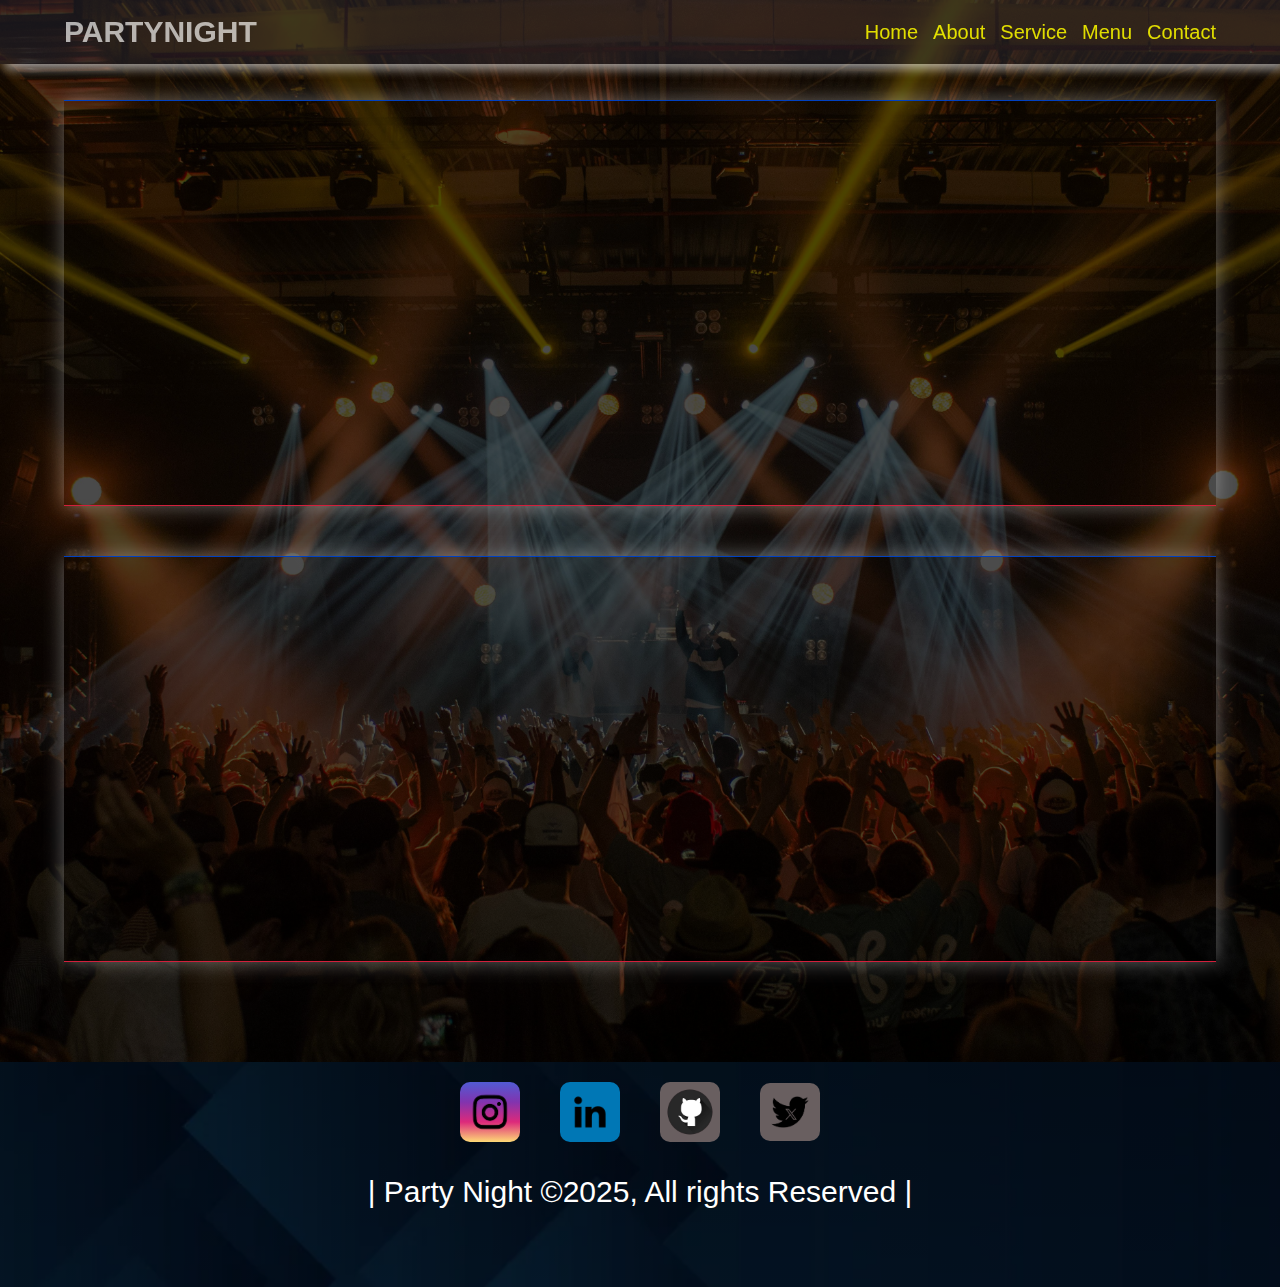
<file: about.html>
<!DOCTYPE html>
<html lang="en">

<head>
    <meta charset="UTF-8">
    <meta name="viewport" content="width=device-width, initial-scale=1.0">
    <link rel="stylesheet" href="./CSS/style.css">
    <title>Party Night</title>
</head>

<body>
    <header class="header">
        <nav class="navbar">
            <div class="navbar-container container">
                <input type="checkbox">
                <div class="hamburger-lines">
                    <span class="line lines1"></span>
                    <span class="line lines2"></span>
                    <span class="line lines3"></span>
                </div>
                <ul class="menu-items">
                    <li><a href="./index.html">Home</a></li>
                    <li><a href="./about.html">About</a></li>
                    <li><a href="./services.html">Service</a></li>
                    <li><a href="./menu.html">Menu</a></li>
                    <li><a href="./contact.html">Contact</a></li>

                </ul>
                <h1 class="logo">partynight</h1>



            </div>
        </nav>
    </header>


    <section id="about">


        <div class="about-wrapper container">

            <div class="about-img">
                <img src="./IMAGES/about-img.jpg" alt="">
            </div>

            <div class="about-text">
                <p class="small">About us Club</p>
                <h2 class="lg-heading">Dazzle Dynasty</h2>
                <p>A club is an association of people united by a common interest or goal. A service club, for
                    example,exists for voluntary or charitable activities. There are clubs devoted to hobbies and
                    sports, socialactivities clubs, political and religious clubs, and so forth, The word “club,” in the
                    sense of an association to promote good-fellowship and social intercourse, became common in England
                    at the time of Tatler and The Spectator (1709–1712). With the introduction of coffee-drinking in the
                    middle of the 17th century, clubs entered on a more permanent phase. The coffee houses of the later
                    Stuart period are the real originals of the modern clubhouse.
                </p>
                <a href="#" class="btn btn-secondery">show more</a>
            </div>

        </div>



        <div class="about-box container">
            <div class="about-text-box">
                <p class="small">About us Club</p>
                <h2 class="lg-heading">Ethereal Nights</h2>
                <p> A Club where students train with professional coaches to learn various types and styles of
                    dancesthat are exhibited in performances. Dance is a form of creative expression through physical
                    movement that includes rhythmic movements that accompany music. Historically, dance has been used in
                    celebrations and religious observances. Dance has played an important role in human societies since
                    ancient times and continues to evolve and develop today. Describe the music used; the lighting
                    before, during, and at the end of the dance; and the overall environment and atmosphere of the
                    dancepiece.
                </p>
                <a href="#" class="btn btn-secondery">show more</a>
            </div>
            <div class="about-img-box">
                <img src="./IMAGES/About-img2.jpg" alt="">
            </div>
        </div>


    </section>


    <footer class="footer">
        <div class="social-media">
            <a href="https://www.instagram.com/guddu_rangila636/" target="_blank">
                <img src="./IMAGES/bg-removebg-preview.png" alt="" class="img-1">
            </a>

            <a href="https://www.linkedin.com/in/%E2%80%94%CD%9F%CD%9E%CD%9E%E2%98%85bablu-kumar%E2%80%94%CD%9F%CD%9E%CD%9E%E2%98%85-15a36224a/"
                target="_blank">
                <img src="./IMAGES/bd-linkd-removebg-preview.png" alt="" class="img-2">
            </a>

            <a href="https://github.com/Bablukumarbca" target="_blank">
                <img src="./IMAGES/bg-github.png" alt="" class="img-3">
            </a>

            <a href="https://x.com/bablukumar20135" target="_blank">
                <img src="./IMAGES/br-twt-removebg.png" alt="" class="img-4 hight">
            </a>

        </div>

        <p>| Party Night &copy;2025, All rights Reserved |</p>
    </footer>


</body>

</html>
</file>
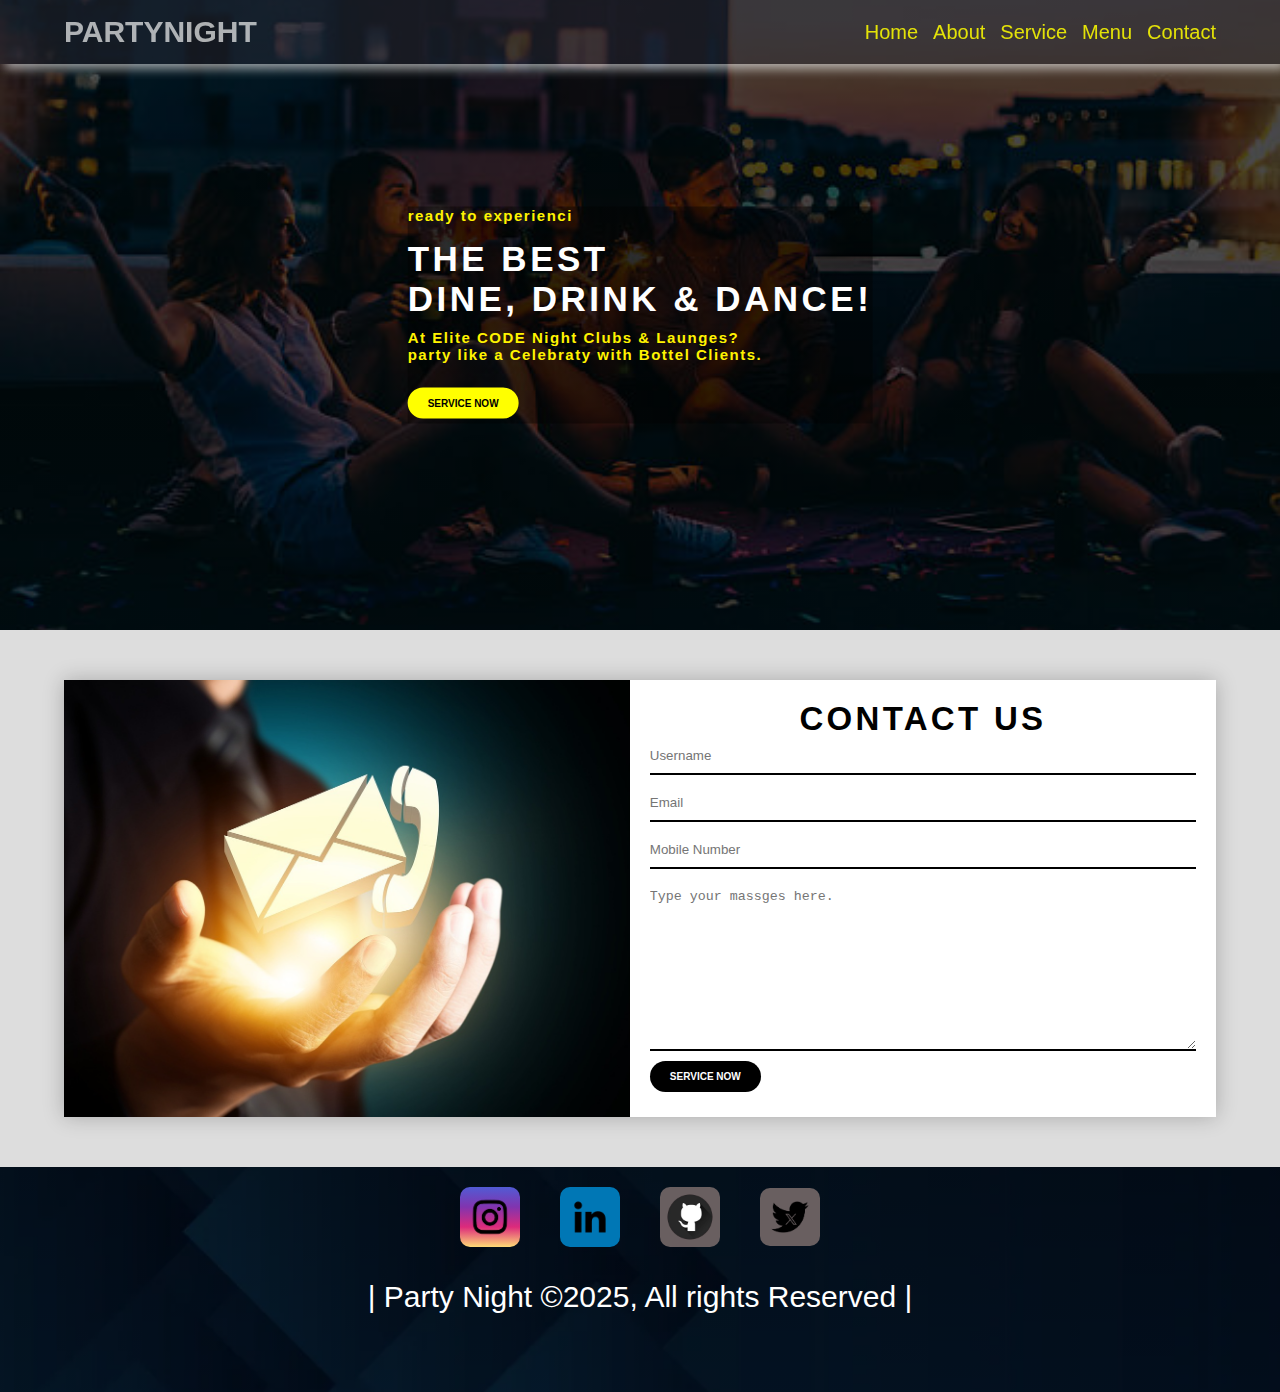
<file: contact.html>
<!DOCTYPE html>
<html lang="en">

<head>
    <meta charset="UTF-8">
    <meta name="viewport" content="width=device-width, initial-scale=1.0">
    <title>Party Night</title>
    <link rel="stylesheet" href="./CSS/style.css">
</head>

<body>
    <header class="header ">
        <nav class="navbar">
            <div class="navbar-container container">
                <input type="checkbox">
                <div class="hamburger-lines">
                    <span class="line lines1"></span>
                    <span class="line lines2"></span>
                    <span class="line lines3"></span>
                </div>
                <ul class="menu-items">
                    <li><a href="./index.html">Home</a></li>
                    <li><a href="./about.html">About</a></li>
                    <li><a href="./services.html">Service</a></li>
                    <li><a href="./menu.html">Menu</a></li>
                    <li><a href="./contact.html">Contact</a></li>

                </ul>
                <h1 class="logo">partynight</h1>

            </div>
        </nav>

        <section class="service-content">
            <div class="container">
                <div class="content">
                    <p class="p-1">ready to experienci</p>
                    <h1>the best <br> dine, drink & dance!</h1>
                    <p>At Elite CODE Night Clubs & Launges? <br> party like a Celebraty with Bottel Clients.</p>
                    <a href="#contact" class="btn btn-primary">service now</a>
                </div>
            </div>
        </section>

    </header>



    <section id="contact">
        <div class="contact-container container">

            <div class="contact-img">
                <img src="./IMAGES/contact-img.jpg" alt="">

            </div>

            <div class="contact-form">
                <h1> Contact Us</h1>
                <input type="text" id="" name="" placeholder="Username" required>
                <input type="email" id="" name="" placeholder="Email" required>
                <input type="number" id="" name="" placeholder="Mobile Number" required>
                <textarea name="massges" id="massges" cols="30" rows="10"
                    placeholder="Type your massges here."></textarea>
                <a href="#" class="btn btn-primary">service now</a>
            </div>

        </div>
    </section>



    <footer class="footer">
        <div class="social-media">
            <a href="https://www.instagram.com/guddu_rangila636/" target="_blank">
                <img src="./IMAGES/bg-removebg-preview.png" alt="" class="img-1">
            </a>

            <a href="https://www.linkedin.com/in/%E2%80%94%CD%9F%CD%9E%CD%9E%E2%98%85bablu-kumar%E2%80%94%CD%9F%CD%9E%CD%9E%E2%98%85-15a36224a/"
                target="_blank">
                <img src="./IMAGES/bd-linkd-removebg-preview.png" alt="" class="img-2">
            </a>

            <a href="https://github.com/Bablukumarbca" target="_blank">
                <img src="./IMAGES/bg-github.png" alt="" class="img-3">
            </a>

            <a href="https://x.com/bablukumar20135" target="_blank">
                <img src="./IMAGES/br-twt-removebg.png" alt="" class="img-4 hight">
            </a>

        </div>

        <p>| Party Night &copy;2025, All rights Reserved |</p>
    </footer>




</body>

</html>
</file>
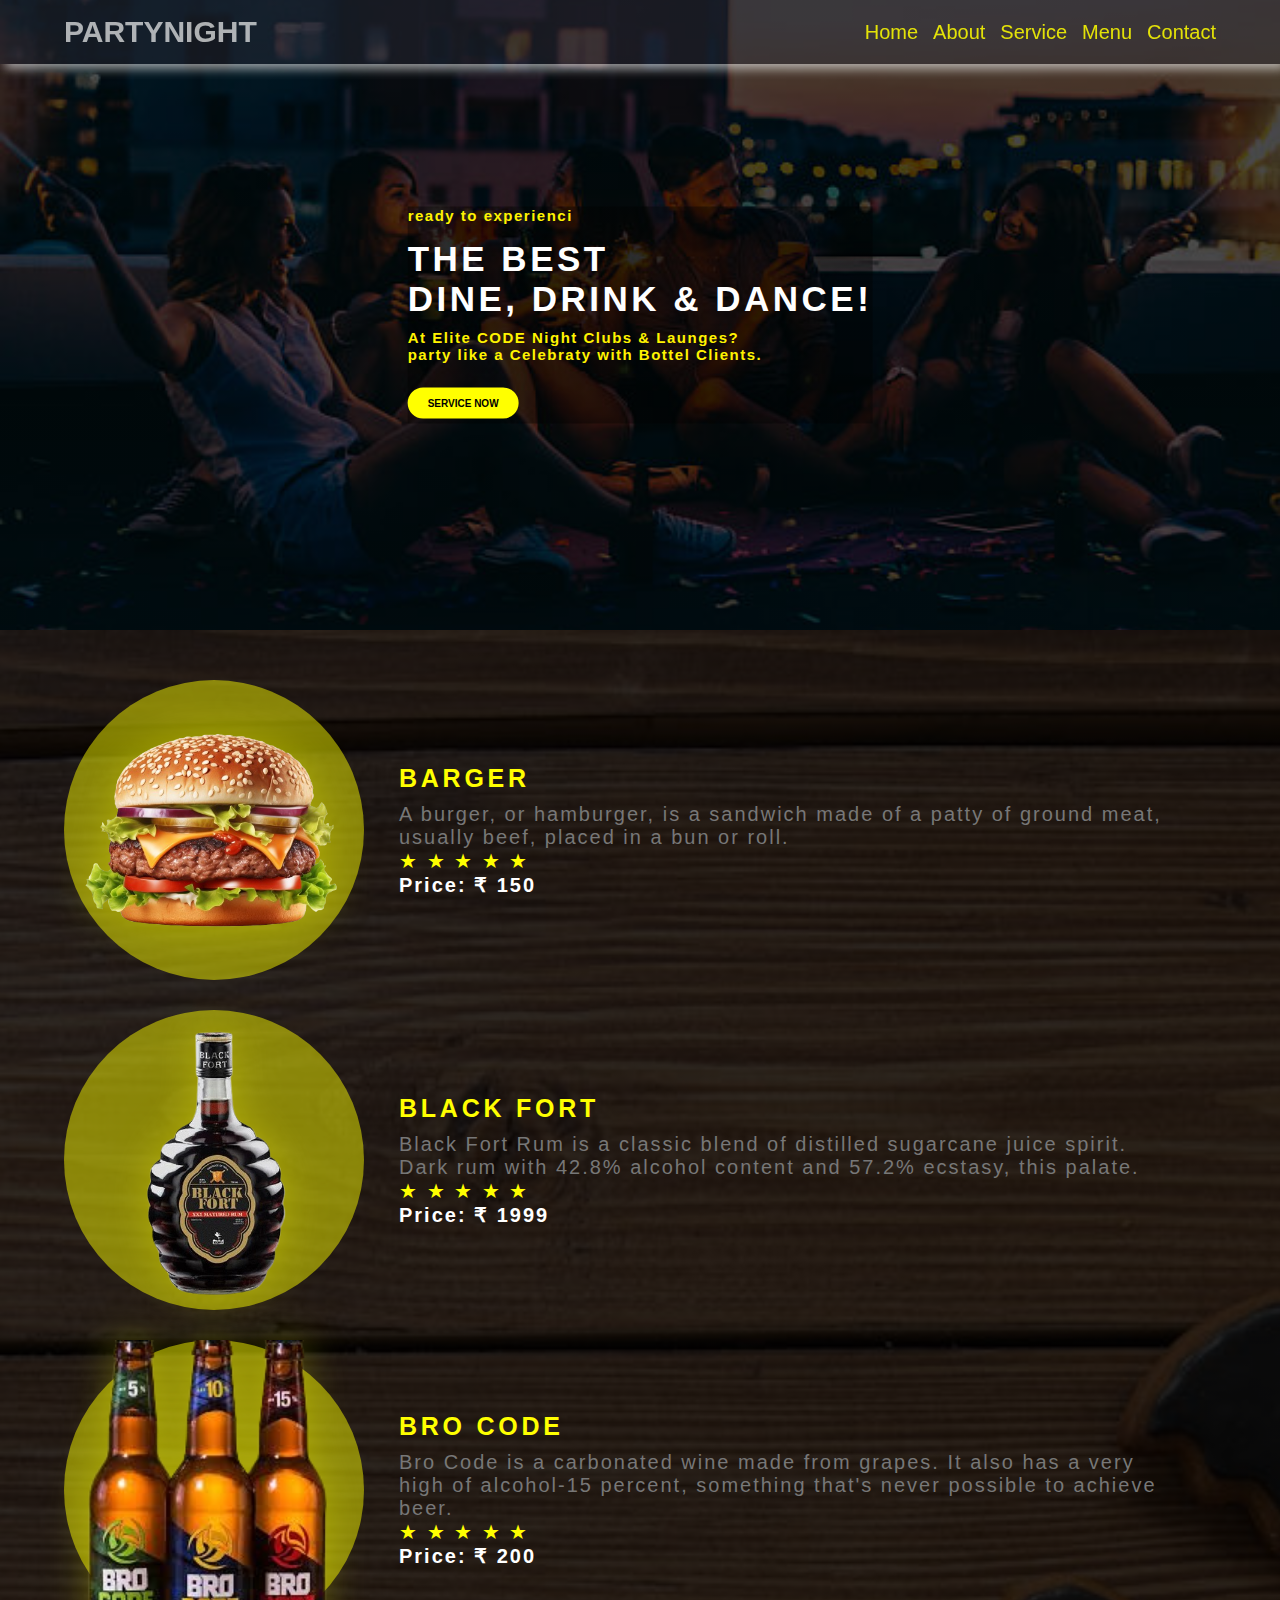
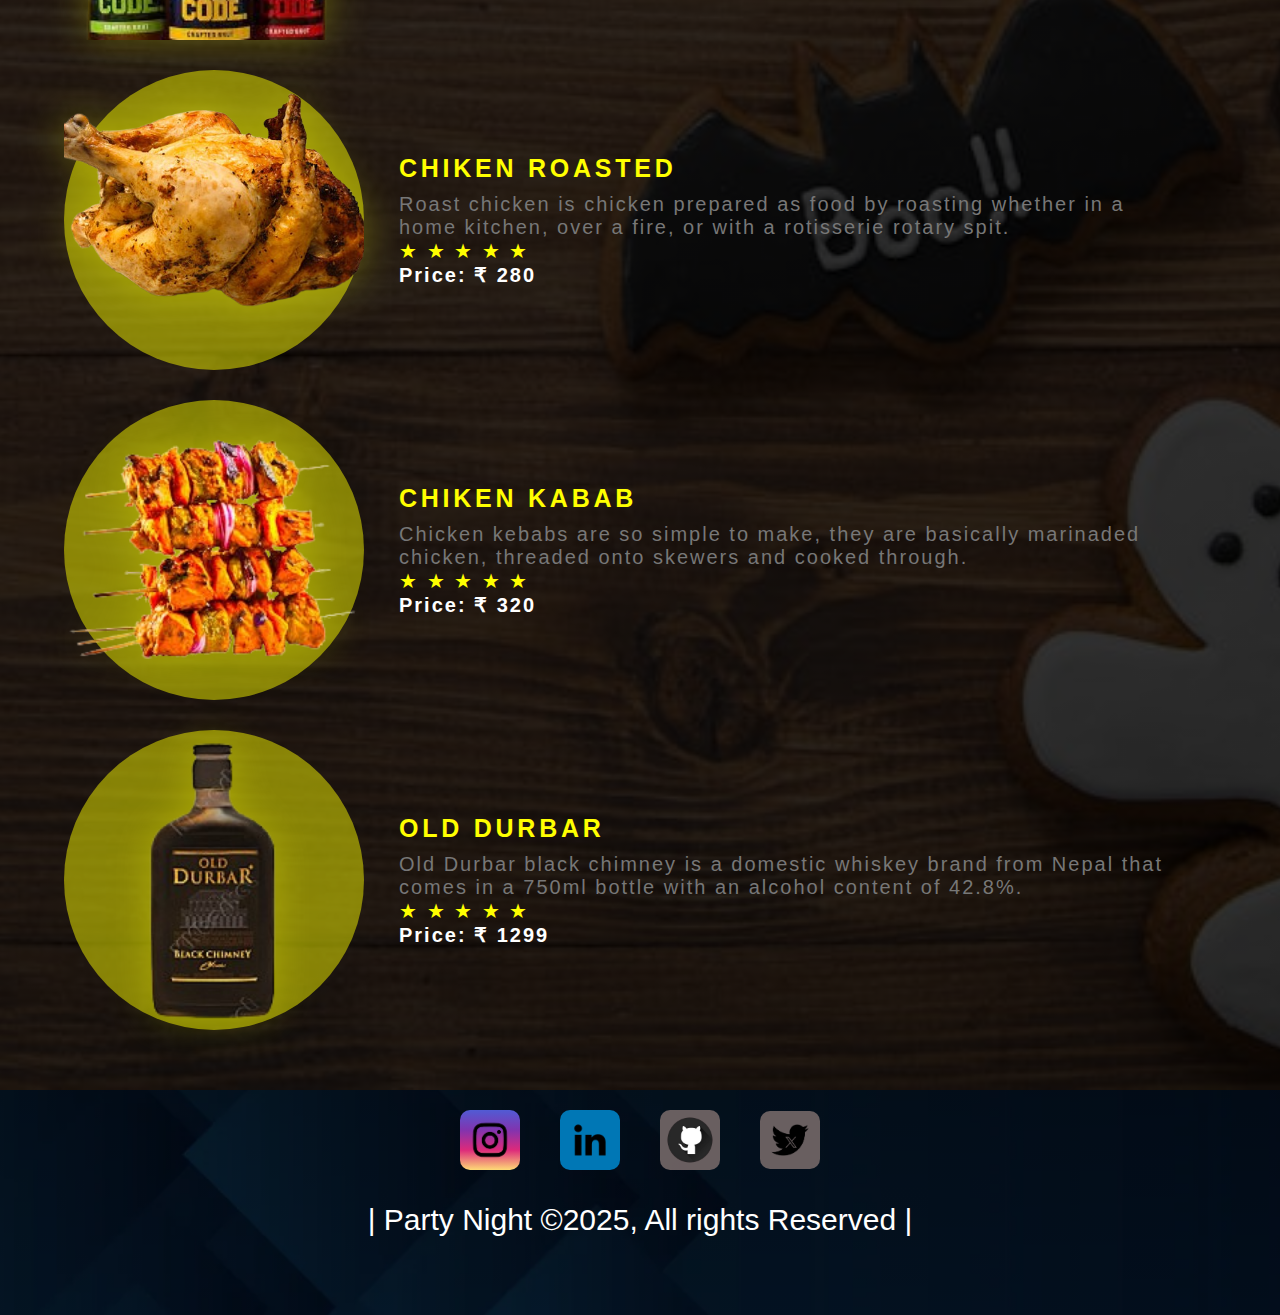
<file: menu.html>
<!DOCTYPE html>
<html lang="en">

<head>
    <meta charset="UTF-8">
    <meta name="viewport" content="width=device-width, initial-scale=1.0">
    <link rel="stylesheet" href="./CSS/style.css">
    <title>Party Night</title>
</head>

<body>
    <header class="header ">
        <nav class="navbar">
            <div class="navbar-container container">
                <input type="checkbox">
                <div class="hamburger-lines">
                    <span class="line lines1"></span>
                    <span class="line lines2"></span>
                    <span class="line lines3"></span>
                </div>
                <ul class="menu-items">
                    <li><a href="./index.html">Home</a></li>
                    <li><a href="./about.html">About</a></li>
                    <li><a href="./services.html">Service</a></li>
                    <li><a href="./menu.html">Menu</a></li>
                    <li><a href="./contact.html">Contact</a></li>

                </ul>
                <h1 class="logo">partynight</h1>

            </div>
        </nav>

        <section class="service-content">
            <div class="container">
                <div class="content">
                    <p class="p-1">ready to experienci</p>
                    <h1>the best <br> dine, drink & dance!</h1>
                    <p>At Elite CODE Night Clubs & Launges? <br> party like a Celebraty with Bottel Clients.</p>
                    <a href="#menu-explore" class="btn btn-primary">service now</a>
                </div>
            </div>
        </section>

    </header>



    <section class="menu" id="menu-explore">
        <div class="menu-wrapper container">

            <div class="menu-type">

                <div class="menu-img">
                    <img src="./IMAGES/menu-img1.png" alt="">
                </div>

                <div class="menu-description">
                    <h2>barger</h2>
                    <p>A burger, or hamburger, is a sandwich made of a patty of ground meat, usually beef, placed in a
                        bun or roll.</p>
                    <p class="reating">&#9733; &#9733; &#9733; &#9733; &#9733;</p>
                    <p class="menu-price">Price: &#8377; 150</p>
                </div>

            </div>

            <div class="menu-type">

                <div class="menu-img">
                    <img src="./IMAGES/menu-img2.png" alt="">
                </div>

                <div class="menu-description">
                    <h2>black fort</h2>
                    <p>Black Fort Rum is a classic blend of distilled sugarcane juice spirit. Dark rum with 42.8%
                        alcohol content and 57.2% ecstasy, this palate. </p>
                    <p class="reating">&#9733; &#9733; &#9733; &#9733; &#9733;</p>
                    <p class="menu-price">Price: &#8377; 1999</p>
                </div>

            </div>

            <div class="menu-type">

                <div class="menu-img">
                    <img src="./IMAGES/menu-img (3).png" alt="">
                </div>

                <div class="menu-description">
                    <h2>bro code</h2>
                    <p>Bro Code is a carbonated wine made from grapes. It also has a very high of alcohol-15 percent,
                        something that's never possible to achieve beer.</p>
                    <p class="reating">&#9733; &#9733; &#9733; &#9733; &#9733;</p>
                    <p class="menu-price">Price: &#8377; 200</p>
                </div>

            </div>

            <div class="menu-type">

                <div class="menu-img">
                    <img src="./IMAGES/menu-img4.png" alt="">
                </div>

                <div class="menu-description">
                    <h2>chiken roasted</h2>
                    <p>Roast chicken is chicken prepared as food by roasting whether in a home kitchen, over a fire, or
                        with a rotisserie rotary spit.</p>
                    <p class="reating">&#9733; &#9733; &#9733; &#9733; &#9733;</p>
                    <p class="menu-price">Price: &#8377; 280</p>
                </div>

            </div>

            <div class="menu-type">

                <div class="menu-img">
                    <img src="./IMAGES/menu-img5.png" alt="">
                </div>

                <div class="menu-description">
                    <h2>chiken kabab</h2>
                    <p>Chicken kebabs are so simple to make, they are basically marinaded chicken, threaded onto skewers
                        and cooked through.</p>
                    <p class="reating">&#9733; &#9733; &#9733; &#9733; &#9733;</p>
                    <p class="menu-price">Price: &#8377; 320</p>
                </div>

            </div>

            <div class="menu-type">

                <div class="menu-img">
                    <img src="./IMAGES/menu-img6.png" alt="">
                </div>

                <div class="menu-description">
                    <h2>old durbar</h2>
                    <p>Old Durbar black chimney is a domestic whiskey brand from Nepal that comes in a 750ml bottle with
                        an alcohol content of 42.8%.
                    </p>
                    <p class="reating">&#9733; &#9733; &#9733; &#9733; &#9733;</p>
                    <p class="menu-price">Price: &#8377; 1299</p>
                </div>

            </div>

        </div>

    </section>



    <footer class="footer">
        <div class="social-media">
            <a href="https://www.instagram.com/guddu_rangila636/" target="_blank">
                <img src="./IMAGES/bg-removebg-preview.png" alt="" class="img-1">
            </a>

            <a href="https://www.linkedin.com/in/%E2%80%94%CD%9F%CD%9E%CD%9E%E2%98%85bablu-kumar%E2%80%94%CD%9F%CD%9E%CD%9E%E2%98%85-15a36224a/"
                target="_blank">
                <img src="./IMAGES/bd-linkd-removebg-preview.png" alt="" class="img-2">
            </a>

            <a href="https://github.com/Bablukumarbca" target="_blank">
                <img src="./IMAGES/bg-github.png" alt="" class="img-3">
            </a>

            <a href="https://x.com/bablukumar20135" target="_blank">
                <img src="./IMAGES/br-twt-removebg.png" alt="" class="img-4 hight">
            </a>

        </div>

        <p>| Party Night &copy;2025, All rights Reserved |</p>
    </footer>

</body>

</html>
</file>
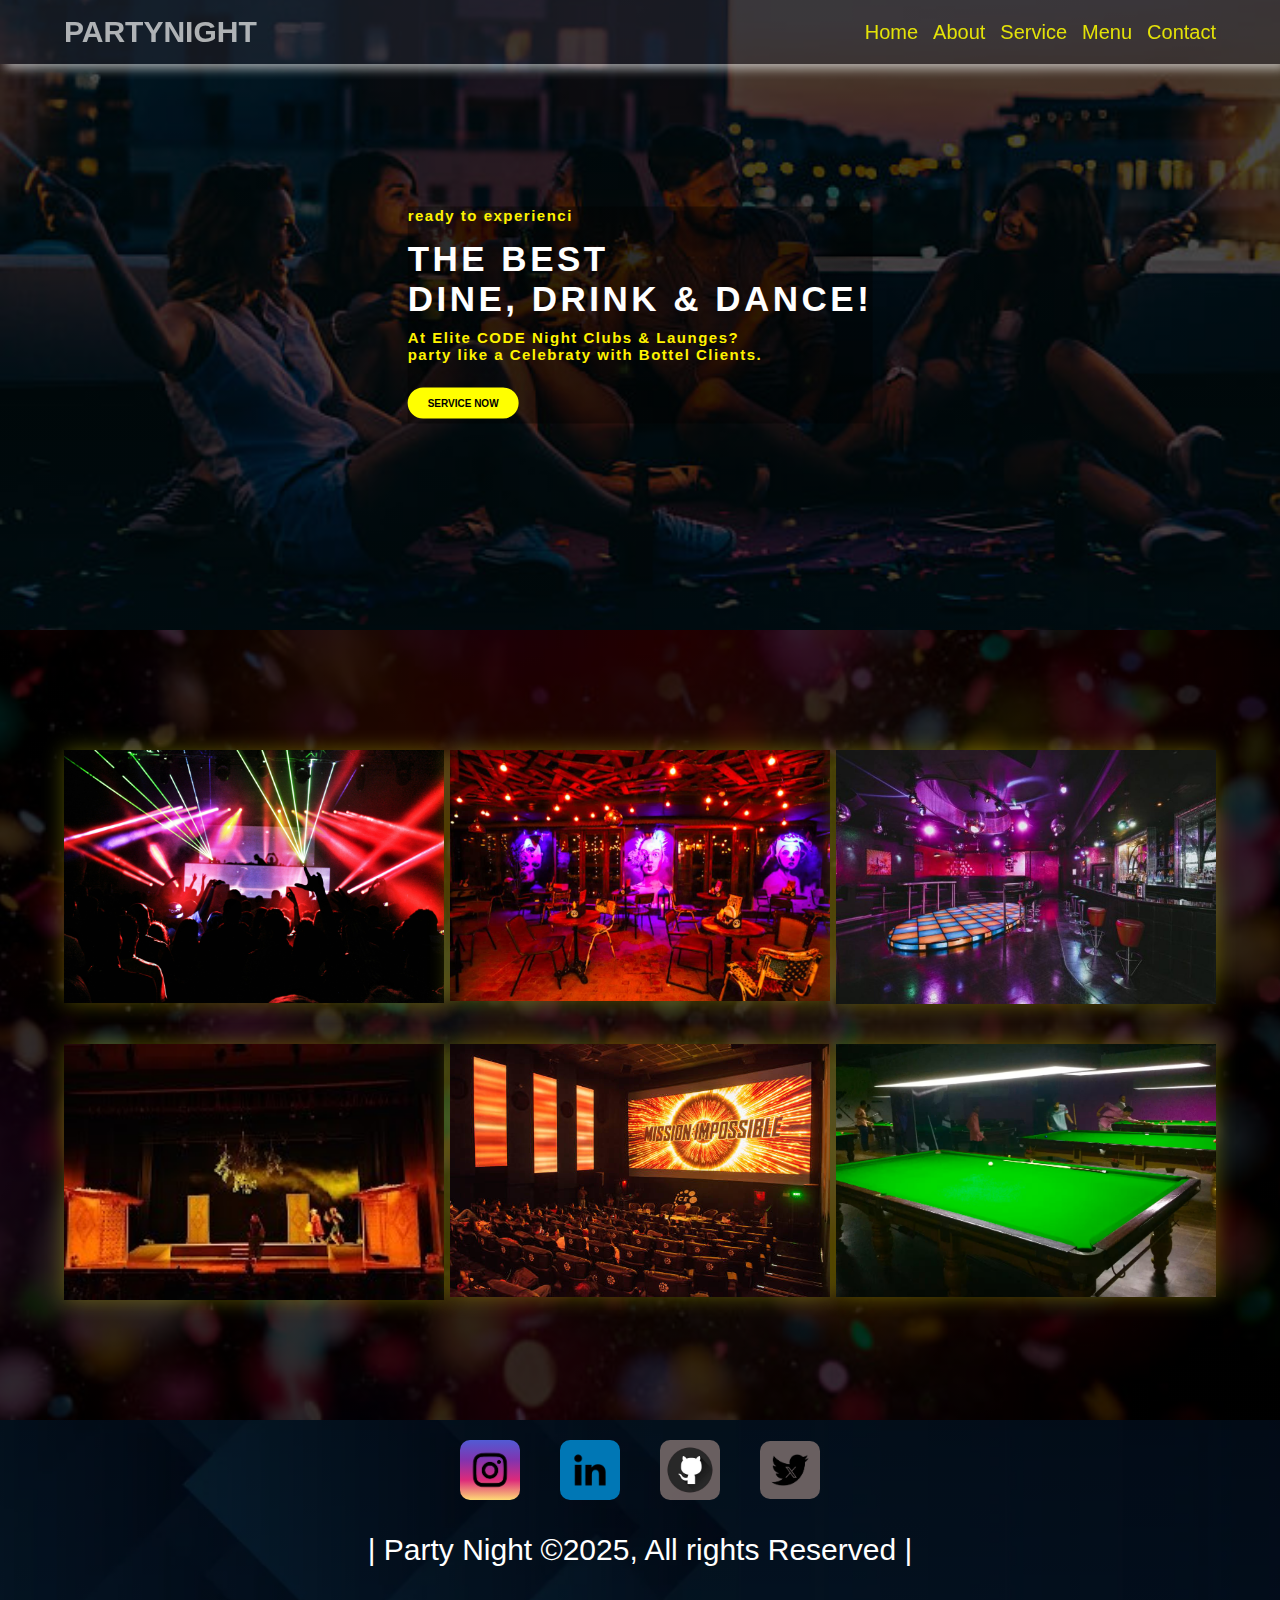
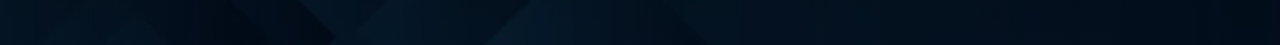
<file: services.html>
<!DOCTYPE html>
<html lang="en">

<head>
    <meta charset="UTF-8">
    <meta name="viewport" content="width=device-width, initial-scale=1.0">
    <link rel="stylesheet" href="./CSS/style.css">
    <title>Party Night</title>
</head>

<body>
    <header class="header ">
        <nav class="navbar">
            <div class="navbar-container container">
                <input type="checkbox">
                <div class="hamburger-lines">
                    <span class="line lines1"></span>
                    <span class="line lines2"></span>
                    <span class="line lines3"></span>
                </div>
                <ul class="menu-items">
                    <li><a href="./index.html">Home</a></li>
                    <li><a href="./about.html">About</a></li>
                    <li><a href="./services.html">Service</a></li>
                    <li><a href="./menu.html">Menu</a></li>
                    <li><a href="./contact.html">Contact</a></li>

                </ul>
                <h1 class="logo">partynight</h1>

            </div>
        </nav>

        <section class="service-content">
            <div class="container">
                <div class="content">
                    <p class="p-1">ready to experienci</p>
                    <h1>the best <br> dine, drink & dance!</h1>
                    <p>At Elite CODE Night Clubs & Launges? <br> party like a Celebraty with Bottel Clients.</p>
                    <a href="#service-explore" class="btn btn-primary">service now</a>
                </div>
            </div>
        </section>

    </header>




    <section class="service" id="service-explore">
        <div class="service-wrapper container">


            <div class="service-type">
                <div class="image-container ">
                    <img src="./IMAGES/servoce-img1.jpg" alt="">
                    <div class="img-content">
                        <h2>DiegoNightClub</h2>
                        <p>Diego Club is the perfect destination for anyone looking to experience the best nightlife
                            that Gurgaon has to offer. </p>
                        <p class="reating">&#9733; &#9733; &#9733; &#9733; &#9733;</p>
                        <a href="https://www.google.com/search?sca_esv=b9bb74a202f30561&sca_upv=1&rlz=1C1CHBF_enIN1037IN1037&tbs=lf:1,lf_ui:9&tbm=lcl&sxsrf=ADLYWIKfmTMm5unlA239qAlm4i_pBB2Ulw:1727580016810&q=dance+clubs+in+gurgaon&rflfq=1&num=10&sa=X&ved=2ahUKEwizj-SJmeeIAxV4SmwGHTENFfUQjGp6BAggEAE&biw=1478&bih=698&dpr=1.3#rlfi=hd:;si:17795726471840490723,l,[base64],y,WjmsQ6jJ5kM;mv:[[28.502361900000004,77.09359359999999],[28.465908199999998,77.0606176]]"
                            target="_blank" class="btn btn-primary">service now</a>
                    </div>
                </div>
            </div>


            <div class="service-type">
                <div class="image-container ">
                    <img src="./IMAGES/service-img2.jpg" alt="">
                    <div class="img-content">
                        <h2>Delhi Nightlife</h2>
                        <p>Lively nightclub at the Eros Hotel, offering splashy lighting, cocktails, bar eats & dance
                            music.</p>
                        <p class="reating">&#9733; &#9733; &#9733; &#9733; &#9733;</p>
                        <a href="https://www.google.com/search?sca_esv=4c3d1b1066869309&sca_upv=1&rlz=1C1CHBF_enIN1037IN1037&tbs=lf:1,lf_ui:9&tbm=lcl&sxsrf=ADLYWIJ-YyYsao1yxLcQVOpHwHR5FODgCA:1727580673105&q=vip+club+in+delhi&rflfq=1&num=10&sa=X&ved=2ahUKEwiglt3Cm-eIAxX0SGwGHS0COHwQjGp6BAhcEAE&biw=1478&bih=698&dpr=1.3#rlfi=hd:;si:17659524721782996155,l,ChF2aXAgY2x1YiBpbiBkZWxoaUjt0-GBqK2AgAhaGxAAEAEYARgDIhF2aXAgY2x1YiBpbiBkZWxoaZIBCm5pZ2h0X2NsdWKqAUgQASoMIgh2aXAgY2x1YigAMh8QASIbvXjwLOl_bMl2Ni3Ya_LFu8kmsxXgq7IzcAuKMhUQAiIRdmlwIGNsdWIgaW4gZGVsaGk,y,lkb3k80p9oA;mv:[[28.7088013,77.2811131],[28.5173407,77.0732669]]"
                            target="_blank" class="btn btn-primary">service now</a>
                    </div>
                </div>
            </div>


            <div class="service-type">
                <div class="image-container">
                    <img src="./IMAGES/service-img3.jpg" alt="">
                    <div class="img-content">
                        <h2>Sky Route</h2>
                        <p>Vibrant & sprawling gastropub with multicuisine dishes, terrace dining & quirky decor.</p>
                        <p class="reating">&#9733; &#9733; &#9733; &#9733; &#9733;</p>
                        <a href="https://www.google.com/search?q=live+music+clubs&sca_esv=4c3d1b1066869309&sca_upv=1&rlz=1C1CHBF_enIN1037IN1037&biw=1478&bih=698&tbm=lcl&sxsrf=ADLYWILvu5MYn_qDmU31EjA66s2XBm2opw%3A1727581207927&ei=F8z4Zq-mOKqZseMPrKmk4AY&oq=Live+Music+Clubs&gs_lp=[base64]&sclient=gws-wiz-local#rlfi=hd:;si:12149719570823104829,l,[base64],y,Ain1j6UAXY4;mv:[[29.036671100000003,77.3424367],[28.428891999999998,77.016089]]"
                            target="_blank" class="btn btn-primary">service now</a>
                    </div>
                </div>
            </div>


            <div class="service-type">
                <div class="image-container">
                    <img src="./IMAGES/service-img4.jpg" alt="">
                    <div class="img-content">
                        <h2>Abhimanch</h2>
                        <p>True dramatics stage which has given talented artists to the world. You can go and book
                            theatre show and witness your favourite artist performing live</p>
                        <p class="reating">&#9733; &#9733; &#9733; &#9733; &#9733;</p>
                        <a href="https://www.google.com/search?q=shows+in+delhi&sca_esv=4c3d1b1066869309&sca_upv=1&rlz=1C1CHBF_enIN1037IN1037&biw=1478&bih=698&tbm=lcl&sxsrf=ADLYWIKNQTMPFNWl7e8j7DvHzxmJN7-yKQ%3A1727581370304&ei=usz4ZqmkEsGgnesPzNS1wQg&oq=Shows&gs_lp=[base64]&sclient=gws-wiz-local#rlfi=hd:;si:17739311159019274881,l,Cg5zaG93cyBpbiBkZWxoaUj_tNf4v66AgAhaFBAAGAIiDnNob3dzIGluIGRlbGhpkgEKYXVkaXRvcml1baoBQhABKgkiBXNob3dzKAAyHxABIhuU-dcVOhdhzTC-6C9yK2j487h4lf_bACsXI20yEhACIg5zaG93cyBpbiBkZWxoaQ,y,4SKNKDUWSkY;mv:[[28.768267899999998,77.2800464],[28.4246128,77.01486969999999]]"
                            target="_blank" class="btn btn-primary">service now</a>
                    </div>
                </div>
            </div>


            <div class="service-type">
                <div class="image-container">
                    <img src="./IMAGES/service-img5.jpg" alt="">
                    <div class="img-content">
                        <h2>PVR Premiere</h2>
                        <p>Fantastic cinema experience at PVR Premiere, Select CityWalk! The ambiance is top-notch, with
                            comfortable seating and excellent sound quality.</p>
                        <p class="reating">&#9733; &#9733; &#9733; &#9733; &#9733;</p>
                        <a href="https://www.google.com/search?q=Cinemas+in+delhi&sca_esv=4c3d1b1066869309&sca_upv=1&rlz=1C1CHBF_enIN1037IN1037&biw=1478&bih=698&tbm=lcl&sxsrf=ADLYWIKOa5mvU9OiQHCu0rcxQ6sYsNS_hw%3A1727581930687&ei=6s74ZvPWKdKHnesP48meQQ&ved=0ahUKEwjz87GaoOeIAxXSQ2cHHeOkJwgQ4dUDCAk&uact=5&oq=Cinemas+in+delhi&gs_lp=[base64]&sclient=gws-wiz-local#lkt=LocalPoiReviews&rlfi=hd:;si:15801524663607443020,l,ChBDaW5lbWFzIGluIGRlbGhpSJ_mxYDgq4CACFoYEAAYABgCIhBjaW5lbWFzIGluIGRlbGhpkgENbW92aWVfdGhlYXRlcqoBRRABKgsiB2NpbmVtYXMoADIeEAEiGrwy-br4GVrOKXpHsQZ19wz51hjU33gX8pKpMhQQAiIQY2luZW1hcyBpbiBkZWxoaQ,y,8Lm3JazNrLQ;mv:[[28.7261677,77.29328009999999],[28.5169146,77.09597149999999]]"
                            target="_blank" class="btn btn-primary">service now</a>
                    </div>
                </div>
            </div>



            <div class="service-type">
                <div class="image-container">
                    <img src="./IMAGES/service-img6.jpg" alt="">
                    <div class="img-content">
                        <h2>The Q Club</h2>
                        <p>A nightclub is a club that is open at night, usually for drinking, dancing and other
                            entertainment.</p>
                        <p class="reating">&#9733; &#9733; &#9733; &#9733; &#9733;</p>
                        <a href="https://www.google.com/maps/place/The+Q+Club/@29.0041115,76.7287013,11z/data=!4m10!1m2!2m1!1snightclub+or+night+club!3m6!1s0x390db04283af5303:0x895fa9433d1029cb!8m2!3d29.0041115!4d77.0335719!15sChduaWdodGNsdWIgb3IgbmlnaHQgY2x1YloZIhduaWdodGNsdWIgb3IgbmlnaHQgY2x1YpIBCm5pZ2h0X2NsdWLgAQA!16s%2Fg%2F11fy_n3tfr?entry=ttu&g_ep=EgoyMDI0MDkyNS4wIKXMDSoASAFQAw%3D%3D"
                            target="_blank" class="btn btn-primary">service now</a>
                    </div>
                </div>
            </div>


        </div>
    </section>


    <footer class="footer">
        <div class="social-media">
            <a href="https://www.instagram.com/guddu_rangila636/" target="_blank">
                <img src="./IMAGES/bg-removebg-preview.png" alt="" class="img-1">
            </a>

            <a href="https://www.linkedin.com/in/%E2%80%94%CD%9F%CD%9E%CD%9E%E2%98%85bablu-kumar%E2%80%94%CD%9F%CD%9E%CD%9E%E2%98%85-15a36224a/"
                target="_blank">
                <img src="./IMAGES/bd-linkd-removebg-preview.png" alt="" class="img-2">
            </a>

            <a href="https://github.com/Bablukumarbca" target="_blank">
                <img src="./IMAGES/bg-github.png" alt="" class="img-3">
            </a>

            <a href="https://x.com/bablukumar20135" target="_blank">
                <img src="./IMAGES/br-twt-removebg.png" alt="" class="img-4 hight">
            </a>

        </div>

        <p>| Party Night &copy;2025, All rights Reserved |</p>
    </footer>

</body>

</html>
</file>
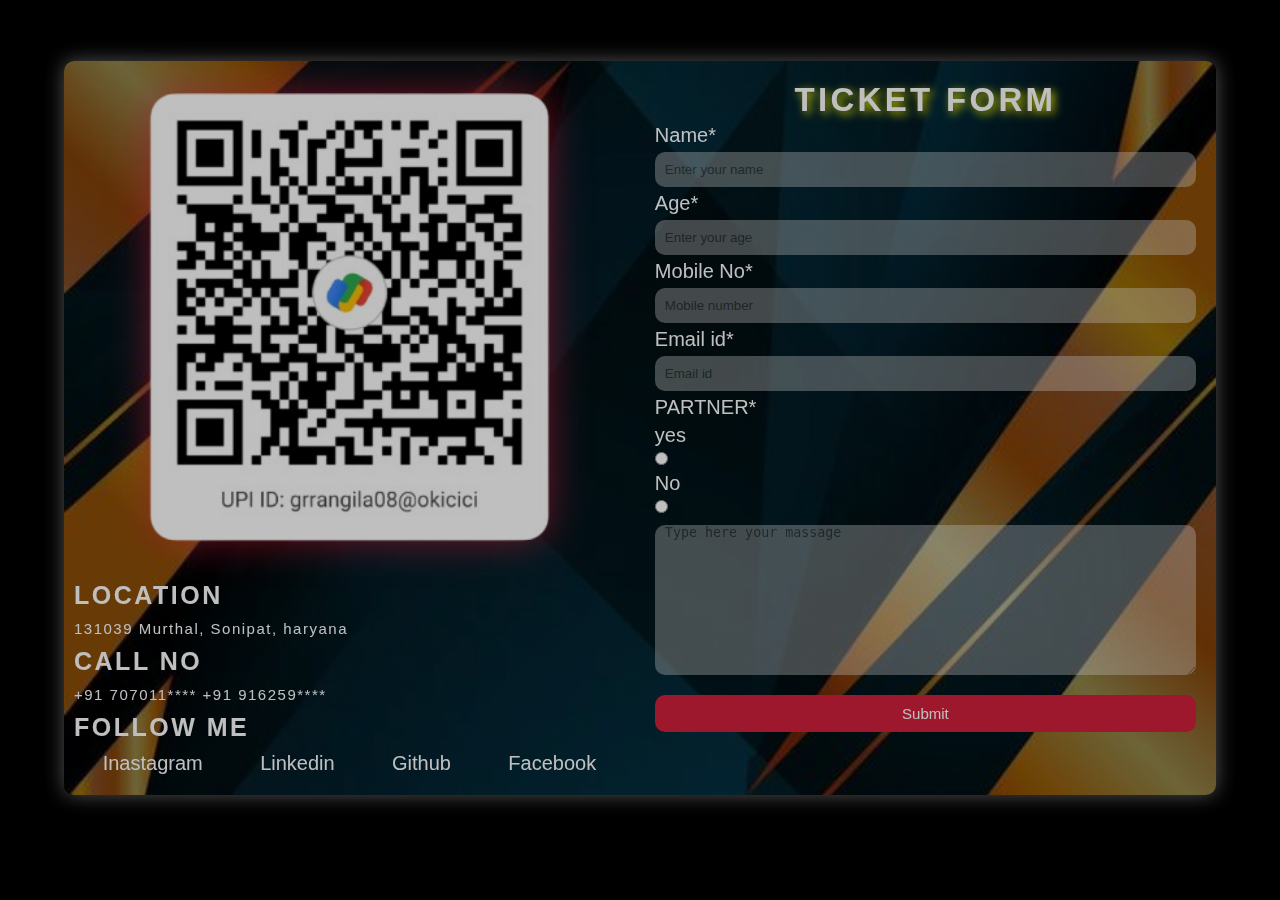
<file: ticket-form.html>
<!DOCTYPE html>
<html lang="en">

<head>
    <meta charset="UTF-8">
    <meta name="viewport" content="width=device-width, initial-scale=1.0">\
    <link rel="stylesheet" href="./CSS/style.css">
    <title>Party Night</title>
</head>

<body bgcolor="#000">
    <section class="ticket">
        <div class="container">
            <form action="" class="ticket-wrapper">

                <div class="form-img">
                    <img src="./IMAGES/GooglePay_QR-removebg-preview.png" alt="">
                    <h2>Location</h2>
                    <p>131039 Murthal, Sonipat, haryana</p>
                    <h2>Call no</h2>
                    <p>+91 707011**** +91 916259****</p>
                    <h2>Follow me</h2>
                    <div class="follow">
                        <a href="https://www.instagram.com/guddu_rangila636/" target="_blank">Inastagram</a>
                        <a href="https://www.linkedin.com/in/bablu-yadav003/" target="_blank">Linkedin</a>
                        <a href="https://github.com/Bablukumarbca" target="_blank">Github</a>
                        <a href="https://www.facebook.com/profile.php?id=100065649751698" target="_blank">Facebook</a>
                    </div>


                </div>

                <div class="form-item">
                    <h1>Ticket Form</h1>
                    <div class="input">
                        <label for="name" id="name">Name*</label>
                        <input type="name" id="name" placeholder="Enter your name" required>
                    </div>
                    <div class="input">
                        <label for="text" id="text">Age*</label>
                        <input type="text" id="text" placeholder="Enter your age" required>
                    </div>
                    <div class="input">
                        <label for="number" id="number">Mobile No*</label>
                        <input type="number" id="number" placeholder="Mobile number">
                    </div>
                    <div class="input">
                        <label for="Email">Email id*</label>
                        <input type="email" id="email" placeholder="Email id">
                    </div>

                    <div>
                        <p>Partner*</p>
                        <label for="Male">yes</label>
                        <input type="radio" name="Partner" id="Male" required>

                        <label for="Female">No</label>
                        <input type="radio" name="Partner" id="Female" required>
                    </div>
                    <div>
                        <textarea name="massage" id="massage" placeholder="Type here your massage" rows="10"
                            cols="40"></textarea>
                    </div>
                    <div>
                        <button type="submit" value="submit">Submit</button>
                    </div>
                </div>
            </form>
        </div>
    </section>
</body>

</html>
</file>
<file: CSS/style.css>
* {
    padding: 0;
    margin: 0;
    box-sizing: border-box;
}

html {
    font-size: 62.5%;
    scroll-behavior: smooth;
}

.container {
    max-width: 1200px;
    width: 90%;
    margin: auto;
}

.lg-heading {
    font-size: 3.3rem;
}

body {
    font-family: Arial, Helvetica, sans-serif;
    /* background: #123456; */
}

.btn {
    display: inline-block;
    padding: 1em 2em;
    font-weight: 800;
    text-transform: uppercase;
    margin: 0.5em 0;

}

.btn-primary {
    background: #FFFF00;
    color: #000;
    text-decoration: none;
    border-radius: 100px;
    margin-top: 1em;
}

.btn-primary:hover {
    background: #dbdbab;
}

.btn-secondery {
    border: 3px solid #FFFF00;
    color: #fff300;
    border-radius: 100px;
    text-decoration: none;
    margin-top: 1rem;
}

.btn-secondery:hover {
    background: #ffffff59;
}

/* --------------- NAVBAR SECTION-------------- */
/* for dexktop mode */
.navbar input[type="checkbox"],
.navbar .hamburger-lines {
    display: none;
}

.navbar {
    box-shadow: 5px 5px 10px 0px #ffffffb3;
    position: fixed;
    width: 100%;
    background-color: rgba(45, 45, 59, 0.525);
    color: #ffffffc9;
    opacity: 0.85;
    z-index: 999;
}

.navbar-container {
    display: flex;
    justify-content: space-between;
    height: 64px;
    align-items: center;
}

.menu-items {
    display: flex;
    order: 2;
}

.menu-items li {
    list-style: none;
    margin-left: 1.5rem;
    font-size: 1.8rem;
}

.navbar a {
    color: #FFFF00;
    text-decoration: none;
    font-weight: 500;
    font-size: 2rem;
    transition: color 0.4s ease-in-out;
    padding-bottom: 0.3rem;
}

.navbar a:hover {
    color: #a19b9b;
    border-bottom: 2.5px solid #a19b9b;
}

.logo {
    order: 1;
    font-size: 3rem;
    text-transform: uppercase;
}

/* -------------- Header  content --------------- */
.header {
    position: relative;
}

.navbar-content {
    height: 95vh;
    background-image: linear-gradient(rgba(0, 0, 0, 0.4), rgba(0, 0, 0, 0.4)), url('../IMAGES/header.jpg');
    background-position: center;
    background-size: cover;
    background-repeat: no-repeat;
    object-fit: cover;
    object-position: center;
}

.navbar-content .content {
    position: absolute;
    top: 50%;
    left: 30%;
    transform: translate(-50%, -30%);
    background: linear-gradient(rgba(0, 0, 0, 0.3), rgba(0, 0, 0, 0.3));
    padding: 0.5rem 3rem;
    box-shadow: 2px 2px 20px #00000096;
}

.navbar-content .p-1 {
    color: #fff300;
    text-transform: uppercase;
    letter-spacing: 0.25em;
    padding-bottom: 1rem;
    font-size: 15px;
    font-weight: 500;
}

.content h1 {
    font-size: 3rem;
    color: #fff;
    text-transform: uppercase;
    padding-bottom: 1rem;
    font-size: 3.5rem;
    font-weight: 700;
    letter-spacing: 0.10em;
}

.content p {
    color: #fff300;
    font-size: 15px;
    font-weight: 600;
    letter-spacing: 0.10em;
    margin-bottom: 1em;
}

/* ------------- card section --------------- */
.showcard {
    background-image: linear-gradient(rgba(0, 0, 0, 0.6), rgba(0, 0, 0, 0.6)), url('../IMAGES/card-bg-img.jpg');
    background-position: center;
    background-size: cover;
    background-repeat: no-repeat;
    object-fit: cover;
    object-position: center;
}

.showcard .cards {
    padding: 10rem 0;
}

.cards {
    display: flex;
    justify-content: space-between;
    flex-wrap: wrap;
    flex-direction: row;
}

.card {
    width: 27rem;
    border: 3px solid red;
    border-radius: 1rem;
    border-bottom-color: #d21f3c;
    border-left-color: #d21f3c;
    border-top-color: #0041c2;
    border-right-color: #0041c2;
    padding: 1.5rem;
}

.cards .card-1 {
    background-image: linear-gradient(rgba(0, 0, 0, 0.7), rgba(0, 0, 0, 0.7)), url(../IMAGES/card-1.jpg);
    background-position: center;
    background-size: cover;
    background-repeat: no-repeat;
}

.cards .card-2 {
    background-image: linear-gradient(rgba(0, 0, 0, 0.7), rgba(0, 0, 0, 0.7)), url(../IMAGES/card-2.webp);
    background-position: center;
    background-size: cover;
    background-repeat: no-repeat;
}

.cards .card-3 {
    background-image: linear-gradient(rgba(0, 0, 0, 0.7), rgba(0, 0, 0, 0.7)), url(../IMAGES/card-3.jpg);
    background-position: center;
    background-size: cover;
    background-repeat: no-repeat;
}

.cards .card-4 {
    background-image: linear-gradient(rgba(0, 0, 0, 0.7), rgba(0, 0, 0, 0.7)), url(../IMAGES/card-4.jpg);
    background-position: center;
    background-size: cover;
    background-repeat: no-repeat;
}

.card h1 {
    letter-spacing: 0.10em;
    text-align: center;
    padding-bottom: 2rem;
    color: #fff;
}

.card h2 {
    text-align: center;
    color: #FFFF00;
    font-size: 2rem;
    letter-spacing: 0.10em;
}

.card p {
    font-size: 1.5rem;
    letter-spacing: 0.10em;
    color: #ffffff7b;
    padding-bottom: 1rem;
}

.card span {
    font-size: 2rem;
    color: #fff;
}

.card .reating {
    color: #FFFF00;
    font-size: 2rem;
    text-align: center;
}

.cards .card:hover {
    box-shadow: 0px 0px 20px #ffffff71;
    transition: box-shadow 0.5s ease-in-out;
}

/* ------------------- Ticket-form ----------------- */
.ticket {
    margin: 5rem 0rem;
}

.ticket-wrapper {
    display: flex;
    justify-content: space-between;
    color: #fff;
    background: linear-gradient(rgba(0, 0, 0, 0.4), rgba(0, 0, 0, 0.4)), url(../IMAGES/ticket-bg-img.jpg);
    background-repeat: no-repeat;
    background-position: center;
    opacity: 75%;
    background-size: cover;
    object-fit: cover;
    object-position: center;
    box-shadow: 0px 0px 20px #ffffff6e;
    border-radius: 10px;
}


.form-img {
    width: 100%;
    height: 100%;
    padding: 1rem;
    margin-bottom: 1rem;
}

.form-img h2 {
    font-size: 2.5rem;
    font-weight: 600;
    letter-spacing: 0.10em;
    padding: 1rem 0;
    text-transform: uppercase;
}

.form-img p {
    font-size: 1.5rem;
    letter-spacing: 0.10em;
}

.follow {
    display: flex;
    justify-content: space-around;
}

.follow a {
    font-size: 2rem;
    color: #fff;
    text-decoration: none;
}

ul li {
    text-decoration: none;
}

.form-item {
    width: 100%;
    padding: 2rem;
}

.form-img img {
    display: block;
    width: 100%;
    height: 100%;
    background-repeat: no-repeat;
    background-position: center;
    background-size: cover;
    object-fit: cover;
    object-position: center;
    filter: drop-shadow(0px 0px 20px #d21f3db2);
}

.form-item label {
    display: block;
    font-size: 2rem;
    padding-bottom: 0.5rem;
    padding-top: 0.5rem;
    font-weight: 500;
}

.form-item .input input {
    border: none;
    border-radius: 10px;
    width: 100%;
    padding: 1rem;
    opacity: 35%;
}

.ticket-wrapper h1 {
    font-size: 3.3rem;
    font-weight: 700;
    text-align: center;
    text-transform: uppercase;
    letter-spacing: 0.10em;
    text-shadow: 3px 3px 10px #FFFF00;
}

.form-item p {
    font-size: 2rem;
    padding-top: 0.5rem;
    font-weight: 500;
    text-transform: uppercase;
}

.form-item textarea {
    display: block;
    border: none;
    width: 100%;
    border: none;
    border-radius: 1rem;
    padding-left: 1rem;
    margin-top: 1rem;
    opacity: 35%;
}

.form-item button {
    margin-top: 2rem;
    font-size: 1.5rem;
    width: 100%;
    padding: 1rem;
    color: #fff;
    background: #d21f3c;
    border: none;
    border-radius: 1rem;
}

.form-item button:hover {
    box-shadow: 0px 0px 20px #dddddd61;
    cursor: pointer;
}

/* ------------- Showcase section --------------- */

.showcase {
    padding: 10rem 0rem;
    background-image: linear-gradient(rgba(0, 0, 0, 0.6), rgba(0, 0, 0, 0.6)), url('../IMAGES/background-card.jpg');
    background-position: center;
    background-size: cover;
    background-repeat: no-repeat;
    object-fit: cover;
    object-position: center;
}

.showcase-content {
    display: flex;
    flex-wrap: wrap;
    margin-bottom: 5rem;
    border-top: 1px solid #0041c2;
    border-bottom: 1px solid #d21f3c;
    box-shadow: 0px 0px 20px #ffff002d;
}

.text-box {
    flex: 1 1 144px;
    padding: 3rem;
}

.image-box {
    flex: 1 1 144px;
}


.animation-1 {
    /* background-size: 100% 100%; */
    animation: bg-chenge 20s linear infinite;
}

@keyframes bg-chenge {
    0% {
        background: url(../IMAGES/showcase-dance.jpg);
    }

    30% {
        background: url(../IMAGES/showcase-dance2.jpg);
    }

    60% {
        background: url(../IMAGES/showcase-dance3.jpg);
    }

    100% {
        background: url(../IMAGES/showcase-dance4.jpg);
    }

}

.image-box img {
    display: block;
    width: 100%;
    height: 100%;
    margin: auto;
    object-fit: cover;
    object-position: center;

}

.text-box h1 {
    font-size: 3rem;
    font-weight: 700;
    letter-spacing: 0.10em;
    text-align: center;
    color: #fff300;
    text-transform: uppercase;
    padding-bottom: 1rem;
}

.text-box p {
    font-size: 2rem;
    letter-spacing: 0.10em;
    color: #fff;
}

/* ------------- footer section --------------- */
.footer {
    height: 25vh;
    background-image: linear-gradient(rgba(0, 0, 0, 0.6), rgba(0, 0, 0, 0.5)), url('../IMAGES/footer-img.webp');
    background-position: center;
    background-size: cover;
    background-repeat: no-repeat;
    text-align: center;
    font-size: 1.5rem;
}

.footer .social-media {
    display: flex;
    justify-content: center;
    align-items: center;
}


.footer .social-media img {
    width: 6rem;
    border-radius: 1rem;
    margin: 2rem;
}

.footer p {
    font-size: 3rem;
    padding-top: 1rem;
    color: #fff;
}

.footer .social-media .hight {
    padding: 1rem 0;
}

.footer .social-media .img-1 {
    background: linear-gradient(rgb(81, 91, 212), rgb(129, 52, 175), rgb(221, 42, 123), rgb(254, 218, 118));
}

.footer .social-media .img-1:hover {
    box-shadow: 0px 0px 20px rgba(221, 42, 123, 0.691);
    transition: box-shadow 0.4s ease-in-out;
    cursor: pointer;
}

.footer .social-media .img-2 {
    background: #0077b5;
}

.footer .social-media .img-2:hover {
    box-shadow: 0px 0px 20px #0076b598;
}

.footer .social-media .img-3 {
    background: #736767e8;
}

.footer .social-media .img-3:hover {
    box-shadow: 0px 0px 20px #ffffff7a;
}

.footer .social-media .img-4 {
    background: #736767e8;
}

.footer .social-media .img-4:hover {
    box-shadow: 0px 0px 20px #ffffff7b;
}

/* ##################### about us styling ##################### */
#about {
    padding: 10rem 0;
    background: linear-gradient(rgba(0, 0, 0, 0.7), rgba(0, 0, 0, 0.7)), url(../IMAGES/About-bg.jpg);
    background-repeat: no-repeat;
    background-position: center;
    background-size: cover;
}

#about .about-wrapper {
    display: flex;
    flex-wrap: wrap;
    box-shadow: 0px 0px 20px #ffffff5c;
    border-top: 0.5px solid #fff;
    border-bottom: 0.5px solid #fff;
    border-bottom-color: #d21f3c;
    border-top-color: #0041c2;

}

#about h2 {
    color: #fff300;
    text-align: center;
    text-transform: uppercase;
    letter-spacing: 0.15em;
    padding-bottom: 1rem;
}

#about p {
    font-size: 1.6rem;
    color: #fff;
    letter-spacing: 0.14em;
}

#about small {
    font-size: 1.6rem;
    color: #fff;
    font-weight: 600;
}

.about-img {
    flex: 1 1 144px;
    padding: 3rem;
    transform: translateX(-150%);
    animation: about-img-animation 2s ease-in-out forwards;
}

@keyframes about-img-animation {
    100% {
        transform: translate(0);
    }
}

.about-img img {
    display: block;
    height: 100%;
    width: 100%;
    margin: auto;
    object-fit: cover;
    object-position: center;
    box-shadow: 0px 0px 20px #ffff0031;
}

.about-text {
    flex: 1 1 144px;
    padding: 3rem;
    margin: auto;
    transform: translateX(150%);
    animation: about-text-animation 2s ease-in-out forwards;
}

@keyframes about-text-animation {
    100% {
        transform: translate(0);
    }
}

/* ------------------------------- about section 2 ---------------------------- */

#about .about-box {
    display: flex;
    flex-wrap: wrap;
    margin-top: 5rem;
    box-shadow: 0px 0px 20px #ffffff60;
    border-top: 0.5px solid #fff;
    border-bottom: 0.5px solid #fff;
    border-bottom-color: #d21f3c;
    border-top-color: #0041c2;
}

.about-img-box {
    flex: 1 1 144px;
    padding: 3rem;
    transform: translateX(150%);
    animation: about-img-box-animation 2s ease-out forwards;
}

@keyframes about-img-box-animation {
    100% {
        transform: translate(0);
    }
}

.about-img-box img {
    display: block;
    height: 100%;
    width: 100%;
    margin: auto;
    object-fit: cover;
    object-position: center;
    box-shadow: 0px 0px 20px #ffff003e;
}

.about-text-box {
    flex: 1 1 144px;
    padding: 3rem;
    margin: auto;
    transform: translateX(-150%);
    animation: about-text-box-animation 2s ease-out forwards;
}

@keyframes about-text-box-animation {
    100% {
        transform: translate(0);
    }
}


/* ############################## About End ########################## */
/* ##################### Services section style ###################### */

.service-content {
    height: 70vh;
    background: linear-gradient(rgba(0, 0, 0, 0.7), rgba(0, 0, 0, 0.7)), url(../IMAGES/service-bg-img.jpg);
    background-repeat: no-repeat;
    background-position: center;
    background-size: cover;
    position: relative;
}

.content {
    position: absolute;
    top: 50%;
    left: 50%;
    transform: translate(-50%, -50%);
    background: linear-gradient(rgba(0, 0, 0, 0.4), rgba(0, 0, 0, 0.4));
}

.service {
    background: linear-gradient(rgba(0, 0, 0, 0.8), rgba(0, 0, 0, 0.8)), url(../IMAGES/service-bg-image2.jpg);
    background-repeat: no-repeat;
    background-position: center;
    background-size: cover;
    position: relative;
    padding: 10rem 0rem;
}

.service-wrapper {
    display: flex;
    justify-content: space-between;
    flex-wrap: wrap;
}

.service-type {
    width: 380px;
}

.service-type .reating {
    color: #FFFF00;
    font-size: 2rem;
}

.image-container {
    margin: 2rem 0rem;
    position: relative;
    box-shadow: 0px 0px 20px #ffff004e;
}

.image-container img {
    display: block;
    width: 100%;
    max-height: 300px;
    margin: auto;
    object-fit: cover;
    object-position: center;
}

.img-content h2 {
    font-size: 2rem;
    letter-spacing: 0.15em;
    color: #fff;
}

.img-content p {
    font-size: 1.2rem;
    letter-spacing: 0.10em;
    color: #fff;
}

.img-content {
    position: absolute;
    display: block;
    top: 70%;
    left: 50%;
    transform: translate(-50%, 30%);
    z-index: 2;
    margin: auto;
    opacity: 0;
    text-align: center;
    transition: all 0.3s ease-in-out 0.4s;
}

.image-container::after {
    content: "";
    position: absolute;
    top: 0;
    left: 0;
    width: 100%;
    height: 100%;
    background: rgba(0, 0, 0, 0.634);
    z-index: 1;
    opacity: 0;
    transform: scaleY(0);
    transform-origin: 100% 100%;
    transition: all 0.3s ease-in-out 0.4s;
}

.image-container:hover::after {
    opacity: 1;
    transform: scaleX(1);
}

.image-container:hover .img-content {
    opacity: 1;
    top: 0;
}

/* ##################### Services end ###################### */
/* ##################### Menu section styling ###################### */
.menu {
    background: linear-gradient(rgba(0, 0, 0, 0.8), rgba(0, 0, 0, 0.8)), url(../IMAGES/menu-bg-image.jpeg);
    background-repeat: no-repeat;
    background-position: center;
    background-size: cover;
}

.menu-wrapper {
    display: flex;
    flex-wrap: wrap;
    padding: 5rem 0 3rem 0;
}

.menu-description {
    padding: 0 2rem;
    margin: auto 1.5rem;
}

.menu-img {
    background: #ffff007a;
    border-radius: 50%;


}

.menu-img img {
    display: block;
    width: 300px;
    height: 300px;
    border-radius: 5%;
    object-fit: cover;
    object-position: center;
    filter: drop-shadow(0px 0px 20px #ffff004e);

    transition: transform 1.5s ease-in-out;
    transform-origin: center;
}

.menu-img img:hover {
    transform: rotate(-360deg);
}

.menu-description h2 {
    font-size: 2.5rem;
    padding-bottom: 1rem;
    font-weight: 600;
    text-transform: uppercase;
    color: #FFFF00;
    letter-spacing: 0.15em;
}

.menu-description p {
    font-size: 2rem;
    color: #777;
    letter-spacing: 0.10em;
}

.menu-description .reating {
    color: #FFFF00;
}

.menu-description .menu-price {
    font-weight: 700;
    color: #fff;
}

.menu-type {
    display: flex;
    flex: 1 1 600px;
    flex-direction: row;
    justify-content: space-evenly;
    margin-bottom: 3rem;
}

/* ##################### Menu end ###################### */
/* ############ Contact section styling ################ */
#contact {
    background: #ddd;
    padding: 5rem 0rem;
}

.contact-container {
    display: flex;
    box-shadow: 0px 0px 20px #0000003c;
}

.contact-img {
    width: 100%;
}

.contact-img img {
    display: block;
    width: 100%;
    height: 100%;
    margin: auto;
    object-fit: cover;
    object-position: center;
}

.contact-form {
    padding: 2rem;
    width: 100%;
    background: #fff;
}

.contact-form h1 {
    font-size: 3.3rem;
    letter-spacing: 0.10em;
    text-transform: uppercase;
    font-weight: 700;
    text-align: center;
}

.contact-form a {
    color: #fff;
    background: #000;
}

.contact-form a:hover {
    background: #555;
}

.contact-form input {
    display: block;
    width: 100%;
    border: none;
    padding: 1rem 0rem;
    box-shadow: none;
    outline: none;
    border-bottom: 2px solid #000;
    margin-bottom: 1rem;
}

.contact-form textarea {
    display: block;
    width: 100%;
    border: none;
    outline: none;
    border-bottom: 2px solid #000;
    padding: 1rem 0rem;
}

/* ##################### contact end ###################### */








/* -------------- Responsiv section --------------- */
@media (max-width:768px) {
    .navbar {
        opacity: 0.95;
    }

    .navbar-container input[type="checkbox"],
    .navbar-container .hamburger-lines {
        display: block;
    }

    .navbar-container {
        display: block;
        position: relative;
        height: 64px;
    }

    .navbar-container input[type="checkbox"] {
        position: absolute;
        display: block;
        height: 32px;
        width: 40px;
        top: 20px;
        left: 20px;
        z-index: 5;
        opacity: 0;
    }

    .navbar-container .hamburger-lines {
        display: block;
        height: 32px;
        width: 40px;
        position: absolute;
        top: 20px;
        left: 20px;
        z-index: 2;
        display: flex;
        justify-content: space-between;
        flex-direction: column;
    }

    .navbar-container .hamburger-lines .line {
        display: block;
        height: 4px;
        width: 100%;
        border-radius: 10px;
        background: #FFFF00;
    }

    .navbar-container .hamburger-lines .lines1 {
        transform-origin: 0% 0%;
        transition: transform 0.4s ease-in-out;
    }

    .navbar-container .hamburger-lines .lines2 {
        transition: transform 0.4s ease-in-out;
    }

    .navbar-container .hamburger-lines .lines3 {
        transform-origin: 0% 100%;
        transition: transform 0.4s ease-in-out;
    }

    .navbar .menu-items {
        padding-top: 100px;
        background: #982b2be4;
        height: 100vh;
        max-width: 300px;
        transform: translateX(-150%);
        display: flex;
        flex-direction: column;
        margin-left: -40px;
        padding-left: 50px;
        transition: transform 0.5s ease-in-out;
        box-shadow: 5px 0px 10px 0px #ffffff3e;
    }

    .navbar .menu-items li {
        margin-bottom: 3rem;
        font-size: 2rem;
        font-weight: 500;
    }

    .logo {
        position: absolute;
        top: 10px;
        right: 15px;
        font-size: 3rem;
    }

    .navbar-container input[type="checkbox"]:checked~.menu-items {
        transform: translateX(0);
    }

    .navbar-container input[type="checkbox"]:checked~.hamburger-lines .lines1 {
        transform: rotate(45deg);
    }

    .navbar-container input[type="checkbox"]:checked~.hamburger-lines .lines2 {
        transform: scaleY(0);
    }

    .navbar-container input[type="checkbox"]:checked~.hamburger-lines .lines3 {
        transform: rotate(-45deg);
    }
}

/* ------------------------## Mobile use ##----------------------- */
@media (max-width:500px) {
    html {
        font-size: 50%;
    }

    .header {
        position: relative;
    }

    .navbar-content .content {
        position: absolute;
        width: 100%;
        top: 50%;
        left: 50%;
        transform: translate(-50%, -50%);
    }

    .cards {
        flex-direction: column;
        align-items: center;
    }

    .cards .card {
        margin-bottom: 2rem;
        width: 100%;
    }

    .ticket-wrapper {
        flex-direction: column;
        align-items: center;
    }

    .showcase-content {
        flex-direction: column;
    }

    .showcase-content .image-box {
        height: 300px;
    }

    /* ------------- About -------------- */
    .about-wrapper {
        flex-direction: column;
        justify-content: space-between;
        align-items: center;
    }

    .about-box {
        flex-direction: column-reverse;
        justify-content: space-between;
        align-items: center;
    }

    /* ------------ service -------------- */
    .service-wrapper {
        flex-direction: column;
        align-items: center;
        justify-content: space-around;
    }

    /* --------------- Menu -------------- */
    .menu-wrapper {
        flex-direction: column;
        align-items: center;
        justify-content: space-between;
    }

    .menu-type {
        flex-direction: column;
        align-items: center;
    }

    .menu-price {
        padding-top: 2rem;
    }

    .menu-type:hover {
        box-shadow: 0px 0px 20px #dddddd3d;
    }

    /* ------------ Contact ---------- */
    .contact-container {
        flex-direction: column;
        align-items: center;
        width: 100%;
        height: 100%;
    }

    .contact-img {
        padding: 2rem;
        background: #fff;
    }
}

/* ------------------------## Tab use  ##----------------------- */
@media (min-width:501px)and (max-width:767px) {
    html {
        font-size: 50%;
    }

    .header {
        position: relative;
    }

    .navbar-content .content {
        position: absolute;
        top: 50%;
        left: 50%;
        transform: translate(-50%, -50%);
    }

    .cards {
        flex-direction: row;
        justify-content: space-between;
        align-items: center;
    }

    .cards .card {
        margin-bottom: 2rem;
        width: 45%;
    }

    .ticket-wrapper {
        flex-direction: column;
        align-items: center;
    }

    .showcase-content {
        flex-direction: column;
    }

    .showcase-content .image-box {
        height: 300px;
    }

    /* ------------- About -------------- */
    .about-wrapper {
        flex-direction: column;
        justify-content: space-between;
        align-items: center;
    }

    .about-box {
        flex-direction: column-reverse;
        justify-content: space-between;
        align-items: center;
    }

    /* ------------ service -------------- */
    .service-wrapper {
        flex-direction: column;
        align-items: center;
        justify-content: space-between;
    }

    .service-type {
        height: 100%;
        width: 100%;
    }

    /* --------------- Menu -------------- */
    .menu-wrapper {
        flex-direction: column;
        align-items: center;
        justify-content: space-between;
    }

    .menu-type {
        flex-direction: column;
        align-items: center;
    }

    .menu-price {
        padding-top: 2rem;
    }

    .menu-type:hover {
        box-shadow: 0px 0px 20px #dddddd3d;
    }

    /* ------------ Contact ---------- */
    .contact-container {
        flex-direction: column;
        align-items: center;
        width: 100%;
        height: 100%;
    }
}

/* ----------------- laptop use ------------------- */
@media (min-width:768px) and (max-width:914px) {
    html {
        font-size: 56.25%;
    }

    .cards {
        flex-direction: row;
        align-items: center;
        justify-content: space-between;
    }

    .cards .card {
        width: 45%;
        margin-bottom: 2rem;
    }

    .ticket-wrapper {
        flex-direction: column;
        align-items: center;
    }
}
</file>
